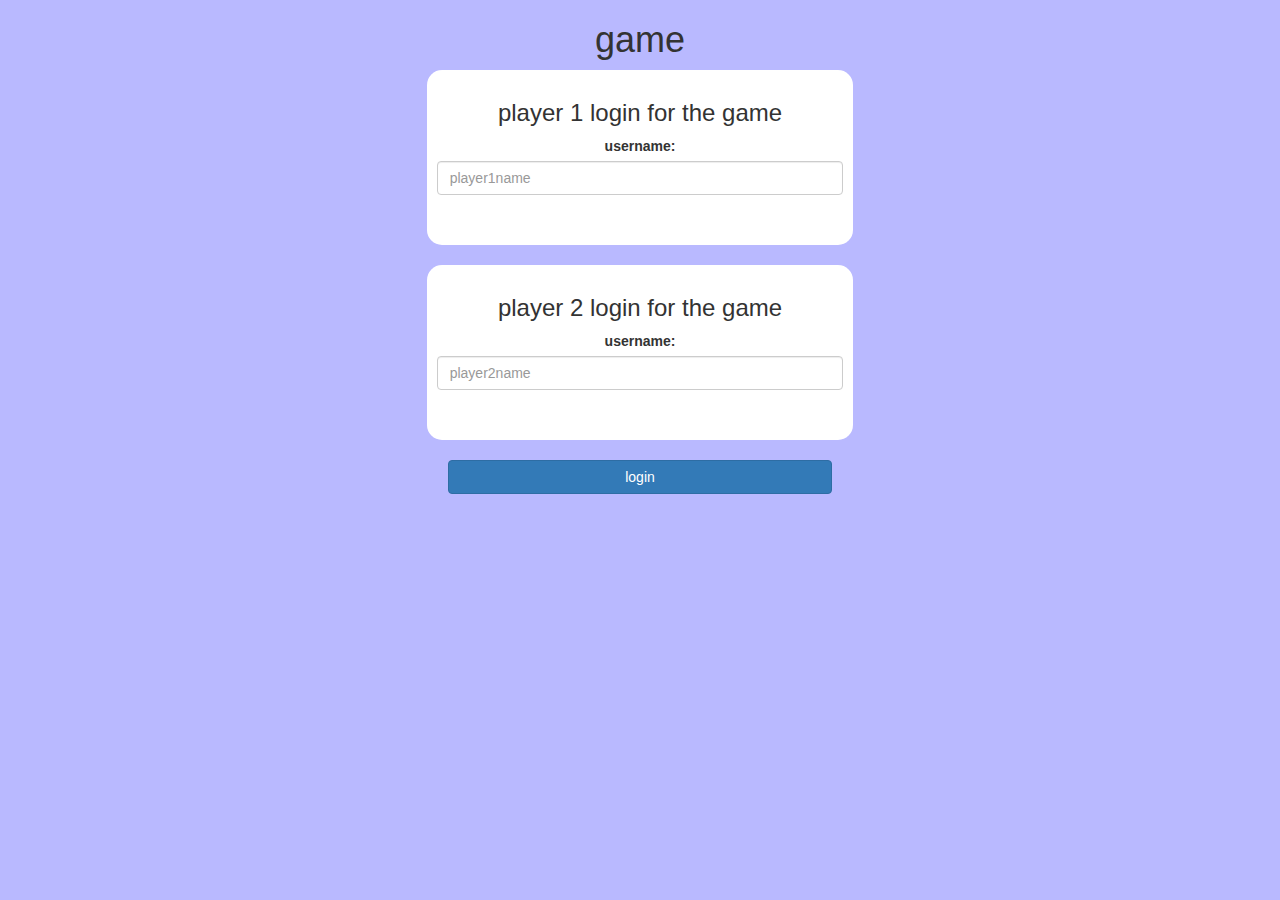
<file: index.html>
<!DOCTYPE html>
<html>
<head>
	<title>The Math Quiz Game!</title>

<meta name="viewport" content="width=device-width, initial-scale=1">
<link rel="stylesheet" href="https://maxcdn.bootstrapcdn.com/bootstrap/3.4.0/css/bootstrap.min.css">
<script src="https://ajax.googleapis.com/ajax/libs/jquery/3.4.1/jquery.min.js"></script>
<script src="https://maxcdn.bootstrapcdn.com/bootstrap/3.4.0/js/bootstrap.min.js"></script>

<link rel="stylesheet" type="text/css" href="quiz_game.css">

<script src="mainmain.js"></script>
</head>
<body>
      <center>
		  <h1>game</h1>
		  <div class="col-lg-4 col-sm-8 col-xm-11 login_div1">
			  <h3>player 1 login for the game</h3>
			  <label>username:</label>
			  <input type="text" id="player1_name_input" class="form-control" placeholder="player1name">
			  <br>
			  <br>
		  </div>
		  <br>
		  <div class="col-lg-4 col-sm-8 col-xm-11 login_div2">
			<h3>player 2 login for the game</h3>
			<label>username:</label>
			<input type="text" id="player2_name_input" class="form-control" placeholder="player2name">
			<br>
			<br>
		</div>
		<br>
		<button style="width: 30%;" class="btn btn-primary" onclick="adduser()">login</button>
	  </center>  
</body>
</html>
</file>
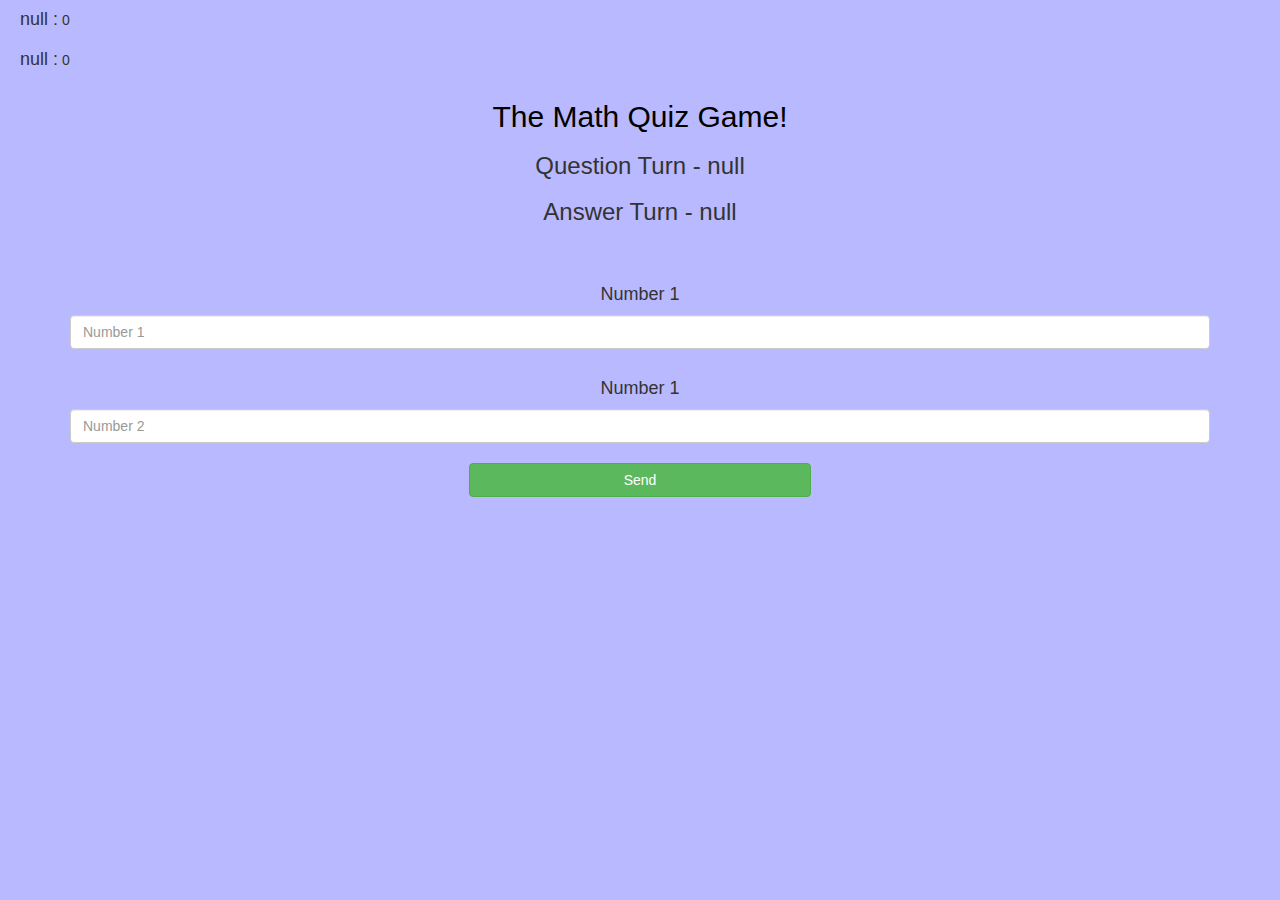
<file: indexindex.html>
<html><head>
	<title>Guess The Word</title>

<meta name="viewport" content="width=device-width, initial-scale=1">
<link rel="stylesheet" href="https://maxcdn.bootstrapcdn.com/bootstrap/3.4.0/css/bootstrap.min.css">
<script type="text/javascript" async="" src="https://www.google-analytics.com/analytics.js"></script><script type="text/javascript" async="" src="https://www.googletagmanager.com/gtag/js?id=G-NBGQJBJMEG&amp;l=dataLayer&amp;cx=c"></script><script async="" src="https://www.googletagmanager.com/gtag/js?id=UA-85417367-1"></script><script src="https://ajax.googleapis.com/ajax/libs/jquery/3.4.1/jquery.min.js"></script>
<script src="https://maxcdn.bootstrapcdn.com/bootstrap/3.4.0/js/bootstrap.min.js"></script>
<link rel="stylesheet" type="text/css" href="style.css">
</head>
<body>

<h4 id="player1_name"></h4> <span id="player1_score"></span>
<br>
<h4 id="player2_name"></h4> <span id="player2_score"></span>

<div class="container">
	<center>
		<h2 style="color: black;">The Math Quiz Game!</h2>
		<h3 id="player_question"></h3>
		<h3 id="player_answer"></h3>
		<div id="output" class="col-lg-6"></div>
		<br>
		<br>
		<h4>Number 1</h4>
		<input type="number" id="number1" class="form-control" placeholder="Number 1">
		<br>
		<h4>Number 1</h4>
		<input type="number" id="number2" class="form-control" placeholder="Number 2">
		<br>
		<button onclick="send()" class="btn btn-success" style="width: 30%;">Send</button>
	</center>
</div>

<script src="main.js"></script>
<script src="https://www.drv.tw/inc/wd.js?s=jynyhy9vu5r8xz5zy0utww"></script>
</body></html>
</file>
<file: quiz_game.css>
body{
    background-color: rgb(185, 185, 255);
}
button{
    background-color: aquamarine;
}
.login_div1,.login_div2{
    background: white;
    padding: 10px;
    float: none;
    border-radius: 15px;
}
</file>
<file: style.css>
body{
    background-color: rgb(185, 185, 255);
}
#player1_name,#player2_name{
    display: inline-block;
    margin-left: 20px;
    
}
</file>
